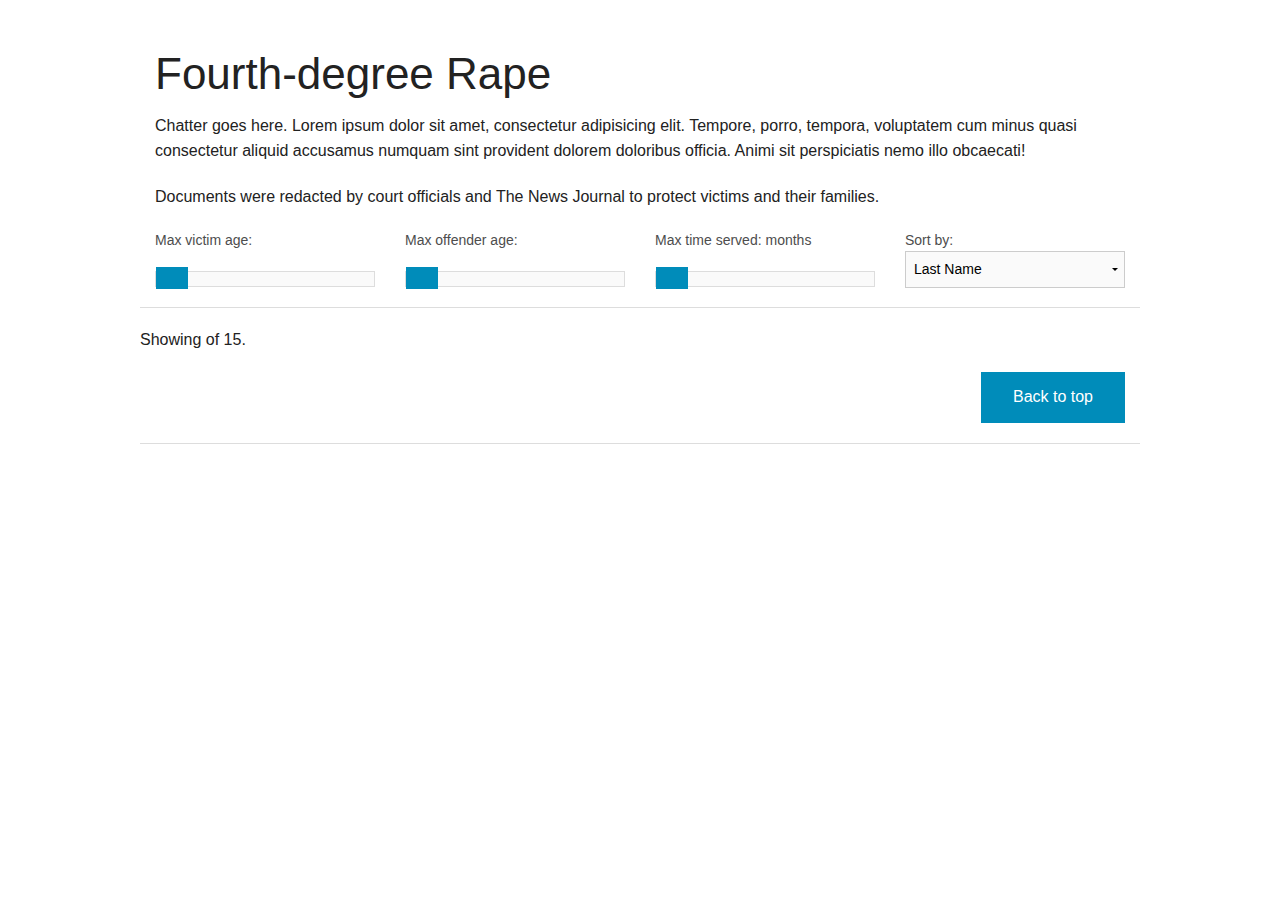
<file: index.html>
<!doctype html>
<html class="no-js" lang="en">
<head>
    <!--[if lt IE 9]>
        <script defer src="js/ie8isterrible.js"></script>
    <![endif]-->
    <meta charset="utf-8" />
    <meta name="viewport" content="width=device-width, initial-scale=1.0" />
    <title>Fourth-degree Rape</title>
    <link rel="stylesheet" href="css/foundation.min.css" />
    <link rel="stylesheet" href="css/main.css">
    <script src="js/vendor/modernizr.js"></script>
    <script src="//s3.amazonaws.com/s3.documentcloud.org/viewer/loader.js"></script>
    <script src="//s3.amazonaws.com/s3.documentcloud.org/notes/loader.js"></script>
    <script data-main="js/main" src="js/vendor/require.js"></script>
    <script src="js/analytics.js"></script>
    <script type="text/javascript" src="//www.delawareonline.com/static/js/cobrand/partner.js"></script>
</head>
<body onload="cobrandPageLoad(utag_data);" class="tnj_app">
    <iframe id="cobrand-header" src="//www.delawareonline.com/services/cobrand/header/" frameborder="0" scrolling="no"></iframe>
    <div style="height:40px;" id="top">&nbsp; <!-- Push elements below header. --> </div>
    <div class="row">
        <div class="large-12 columns">
            <h1>Fourth-degree Rape</h1>
            <p>
                Chatter goes here. Lorem ipsum dolor sit amet, consectetur adipisicing elit. Tempore, porro, tempora, voluptatem cum minus quasi consectetur aliquid accusamus numquam sint provident dolorem doloribus officia. Animi sit perspiciatis nemo illo obcaecati!
            </p>
            <p>
                Documents were redacted by court officials and The News Journal to protect victims and their families.
            </p>
        </div>
    </div>
    <div class="row">
        <div class="small-12 medium-12 large-12 columns" id="richards"></div>
    </div>
    <div class="row" id="filters">
        <div class="filter small-6 medium-3 large-3 columns">
            <label for="">Max victim age: <span class="victim_age"></span></label>
            <div id="victim_age_slider" class="range-slider" data-slider="17" data-options="start:3;end:17;step:1;display_selector:.victim_age;">
                <span class="range-slider-handle"></span>
                <span class="range-slider-active-segment"></span>
                <input type="hidden">
            </div>
        </div>
        <div class="filter small-6 medium-3 large-3 columns">
            <label for="">Max offender age: <span class="offender_age"></span></label>
            <div id="perp_age_slider" class="range-slider" data-slider="40" data-options="start:18;end:40;step:1;display_selector:.offender_age;">
                <span class="range-slider-handle"></span>
                <span class="range-slider-active-segment"></span>
                <input type="hidden">
            </div>
        </div>
        <div class="filter small-6 medium-3 large-3 columns">
            <label for="">Max time served: <span class="prison_time"></span> months</label>
            <div id="prison_time_slider" class="range-slider" data-slider="42" data-options="start:0;end:42;step:0.5;display_selector:.prison_time;">
                <span class="range-slider-handle"></span>
                <span class="range-slider-active-segment"></span>
                <input type="hidden">
            </div>
        </div>
        <div class="filter small-6 medium-3 large-3 columns">
            <label for="">Sort by:</label>
            <select name="sort_by" id="sort_by">
                <option value="last_name">Last Name</option>
                <option value="victim_age">Victim Age</option>
                <option value="perp_age">Offender Age</option>
                <option value="actual_prison_time">Time served</option>
            </select>
        </div>
        <hr>
    </div>
    <div class="row">
        <p>
            Showing <span id="offender_count"></span> of 15.
        </p>
        <div class="small-12 medium-12 large-12 columns" id="perp_list">
        </div>
        <div class="small-12 medium-12 large-12 columns">
            <div class="right">
                <a href="#top" class="button">Back to top</a>
            </div>
        </div>
        <hr>
    </div>
    <!-- MODAL -->
    <div id="document_modal" class="reveal-modal large" data-reveal>
        <div class="document_modal_content"></div>
        <a class="close-reveal-modal">&#215;</a>
    </div>
    <iframe src="http://www.delawareonline.com/services/cobrand/footer/" frameborder="0" scrolling="no" style="width:100%;height:232px;"></iframe>
    <script type="json/pageinfo" class="pageinfo">
        {"comma_ssts": "news,local",
        "canonical": "http://php.delawareonline.com/news/2014/home-sales/",
        "byline": "Patrick Sweet",
        "contenttype": "story interactive",
        "headline": "Fourth-degree rape",
        "ssts": "news/local",
        "texttype": "interactive",
        "googlenewskeyword": "delaware, crime",
        "description": "",
        "seotitle": "Fourth-degree rape sentences",
        "aws": "news/local",
        "section_name": "news",
        "full_url": "http://php.delawareonline.com/news/2014/fourth-degree/",
        "blogname": "",
        "published_date": "2014-05-24",
        "excludeTransitionAd": true}
    </script>
</body>
</html>
</body>
</html>
</file>
<file: css/main.css>
html, body{
    font-family: Arial,sans-serif;
    height: 100%;
}
#cobrand-header {
    position: absolute;
    top: 0;
    left: 0;
    right: 0;
    height: 40px;
    width: 100%;
    border-width: 0;
}
#richards .panel {
    border-color: black;
    background-color: darkgray;
    color: white;
}
#richards .panel h2 {
    color: white;
}
.perp p {
    font-size: 0.8em;
}
.perp .mugshot {
    width: 100%;
    height: auto;
    border: 3px solid #d4d4d4;
}
.perp .quick-info li {
    font-size: 0.8em;
    list-style-type: none;
}
.DC-note {
    border-color: #d4d4d4 !important;
}
.perp .mugshot-overlay {
    position: absolute;
    top:0;
    left:0;
    right:0;
    background-color: rgb(0,0,0);
    background-color: rgba(0,0,0,0.4);
    color: white;
    font-size: 0.8em;
    padding: 4px;
    visibility: hidden;
}
.perp:hover .mugshot-overlay {
    visibility: visible;
}
</file>
